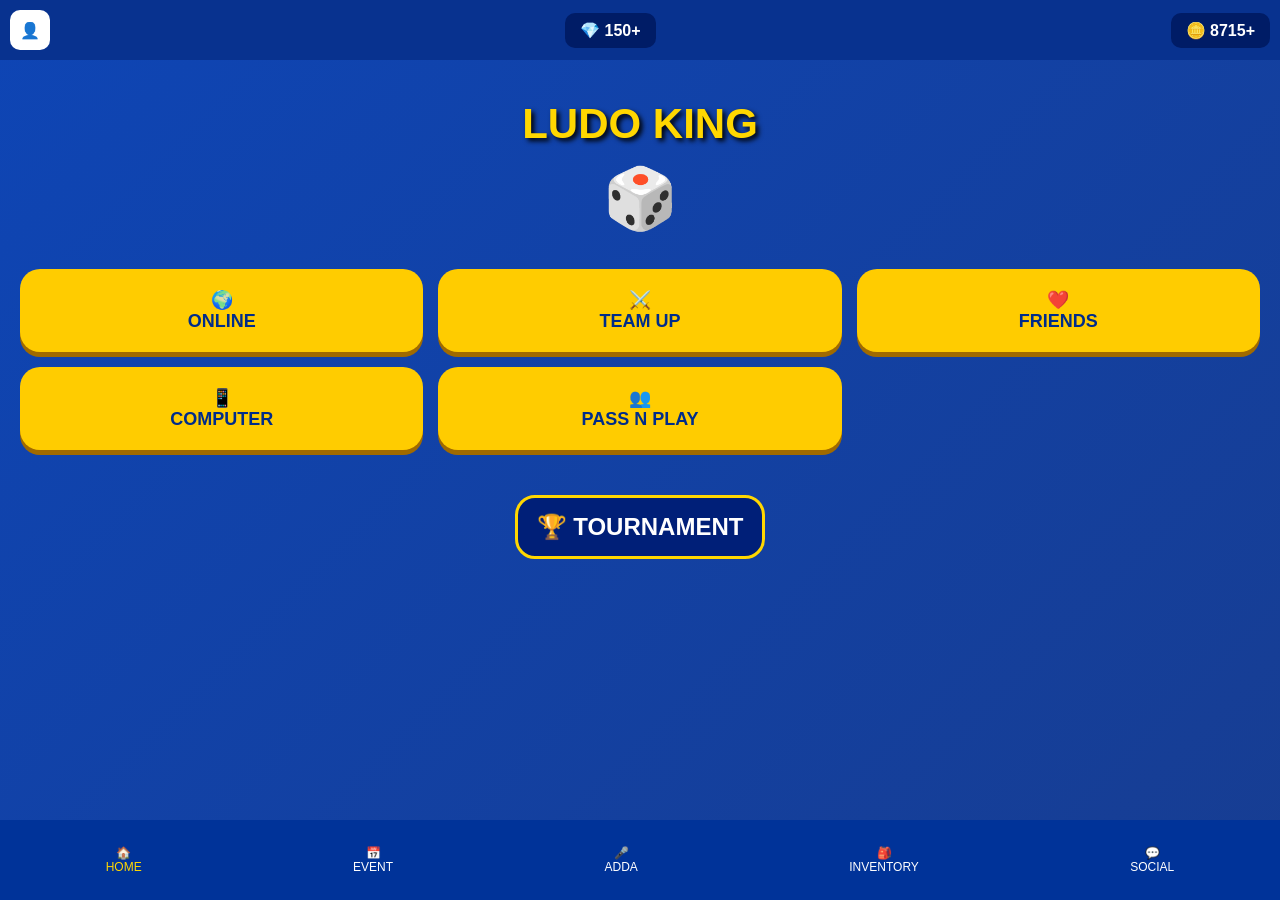
<file: Games/Ludo/ludo.html>
<!DOCTYPE html>
<html>
<head>
<meta charset="UTF-8">
<meta name="viewport" content="width=device-width,initial-scale=1">
<title>Ludo King UI</title>
<link rel="stylesheet" href="ludo.css">
</head>
<body>

<div class="topbar">
  <div class="profile">👤</div>

  <div class="currency">💎 150+</div>
  <div class="currency">🪙 8715+</div>
</div>

<div class="center">

  <div class="logo">
    <h1>LUDO KING</h1>
    <div class="dice">🎲</div>
  </div>

  <div class="menu-grid">

    <div class="card">🌍<br>ONLINE</div>

    <div class="card">⚔️<br>TEAM UP</div>

    <div class="card">❤️<br>FRIENDS</div>

    <div class="card">📱<br>COMPUTER</div>

    <div class="card">👥<br>PASS N PLAY</div>

  </div>

  <div class="tournament">
    🏆 TOURNAMENT
  </div>

</div>

<div class="bottom">

  <div class="nav-item active">
    🏠
    <span>HOME</span>
  </div>

  <div class="nav-item">
    📅
    <span>EVENT</span>
  </div>

  <div class="nav-item">
    🎤
    <span>ADDA</span>
  </div>

  <div class="nav-item">
    🎒
    <span>INVENTORY</span>
  </div>

  <div class="nav-item">
    💬
    <span>SOCIAL</span>
  </div>

</div>

<script src="ludo.js"></script>

</body>
</html>
</file>
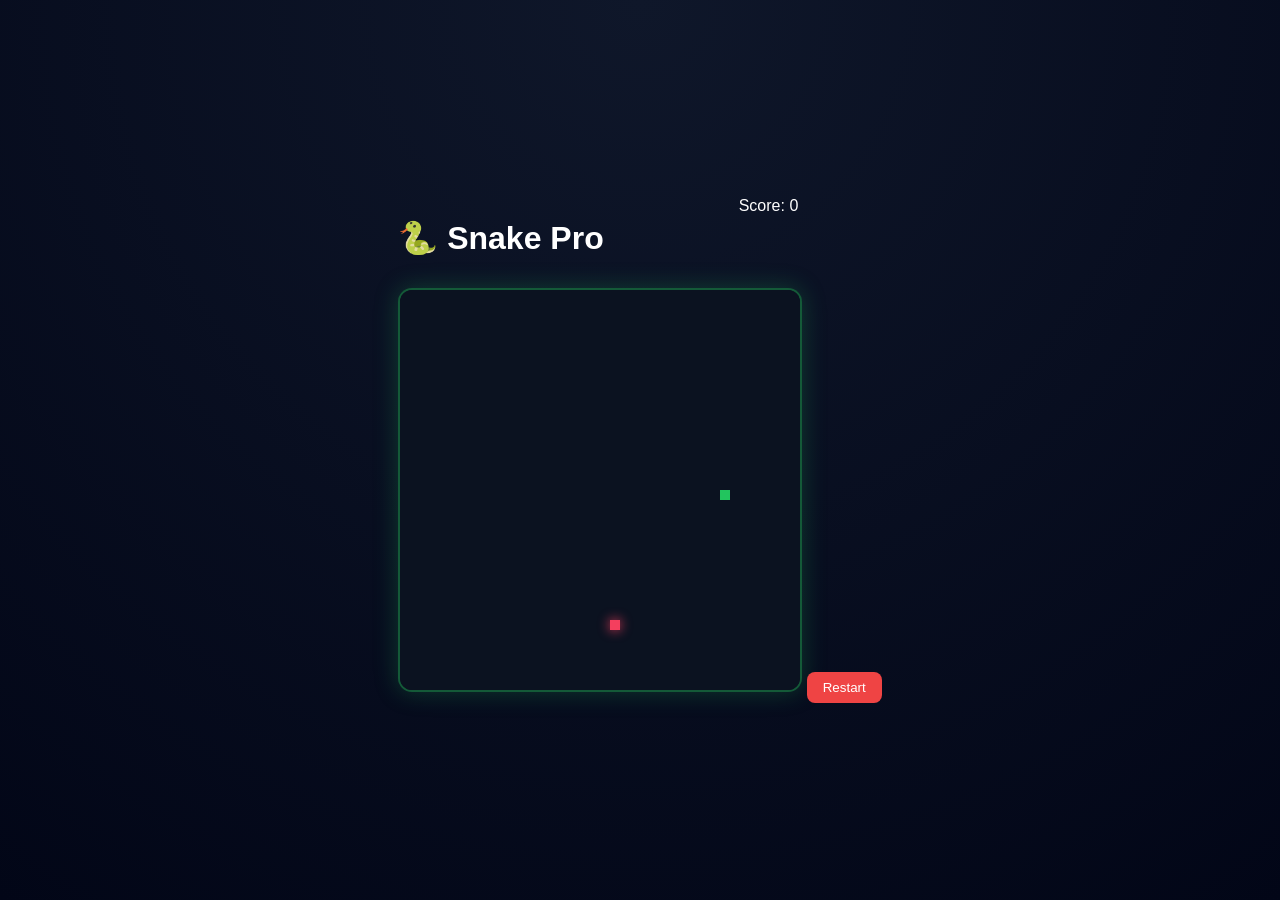
<file: Games/snake_io/snake.html>
<!DOCTYPE html>
<html lang="en">
<head>
  <meta charset="UTF-8">
  <title>Snake Pro Touch</title>
  <link rel="stylesheet" href="snake.css">
</head>
<body>

<div class="wrap">

  <div class="top">
    <h1>🐍 Snake Pro</h1>
    <div>Score: <span id="score">0</span></div>
  </div>

  <canvas id="game" width="400" height="400"></canvas>

  <button class="restart" onclick="restartGame()">Restart</button>

</div>

<script src="snake.js"></script>
</body>
</html>
</file>
<file: Games/Ludo/ludo.css>
*{
margin:0;
padding:0;
box-sizing:border-box;
font-family:Arial,sans-serif;
}

body{
height:100vh;
background:#0e45b5;
background-image:
linear-gradient(
135deg,
#0e45b5,
#173d92
);
color:white;
overflow:hidden;
}

.topbar{
height:60px;
display:flex;
align-items:center;
justify-content:space-between;
padding:10px;
background:#08328f;
}

.profile{
width:40px;
height:40px;
background:white;
color:black;
border-radius:10px;
display:flex;
align-items:center;
justify-content:center;
}

.currency{
background:#001c66;
padding:8px 15px;
border-radius:10px;
font-weight:bold;
}

.center{
padding-top:40px;
text-align:center;
}

.logo h1{
font-size:42px;
color:gold;
text-shadow:3px 3px 5px black;
}

.dice{
font-size:60px;
margin:15px;
}

.menu-grid{
display:grid;
grid-template-columns:1fr 1fr 1fr;
gap:15px;
padding:20px;
}

.card{
background:#ffcc00;
color:#002c8a;
font-weight:bold;
padding:20px 10px;
border-radius:20px;
font-size:18px;
box-shadow:0 5px 0 #a06a00;
}

.tournament{
margin:25px auto;
width:250px;
background:#001f78;
padding:15px;
border-radius:20px;
font-size:24px;
font-weight:bold;
border:3px solid gold;
}

.bottom{
position:absolute;
bottom:0;
left:0;
width:100%;
height:80px;
background:#003399;
display:flex;
justify-content:space-around;
align-items:center;
}

.nav-item{
display:flex;
flex-direction:column;
align-items:center;
font-size:12px;
}

.nav-item.active{
color:gold;
}
</file>
<file: Games/snake_io/snake.css>
body {
  margin: 0;
  background: radial-gradient(circle at top, #0f172a, #020617);
  font-family: Arial;
  color: white;
  display: flex;
  justify-content: center;
  align-items: center;
  height: 100vh;
}

.wrap {
  text-align: center;
}

.top {
  display: flex;
  justify-content: space-between;
  width: 400px;
  margin-bottom: 10px;
}

canvas {
  background: #0b1220;
  border-radius: 14px;
  border: 2px solid rgba(34,197,94,0.4);
  box-shadow: 0 0 25px rgba(34,197,94,0.25);
  touch-action: none; /* IMPORTANT for mobile swipe */
}

.restart {
  margin-top: 10px;
  padding: 8px 16px;
  border: none;
  border-radius: 8px;
  background: #ef4444;
  color: white;
}
</file>
